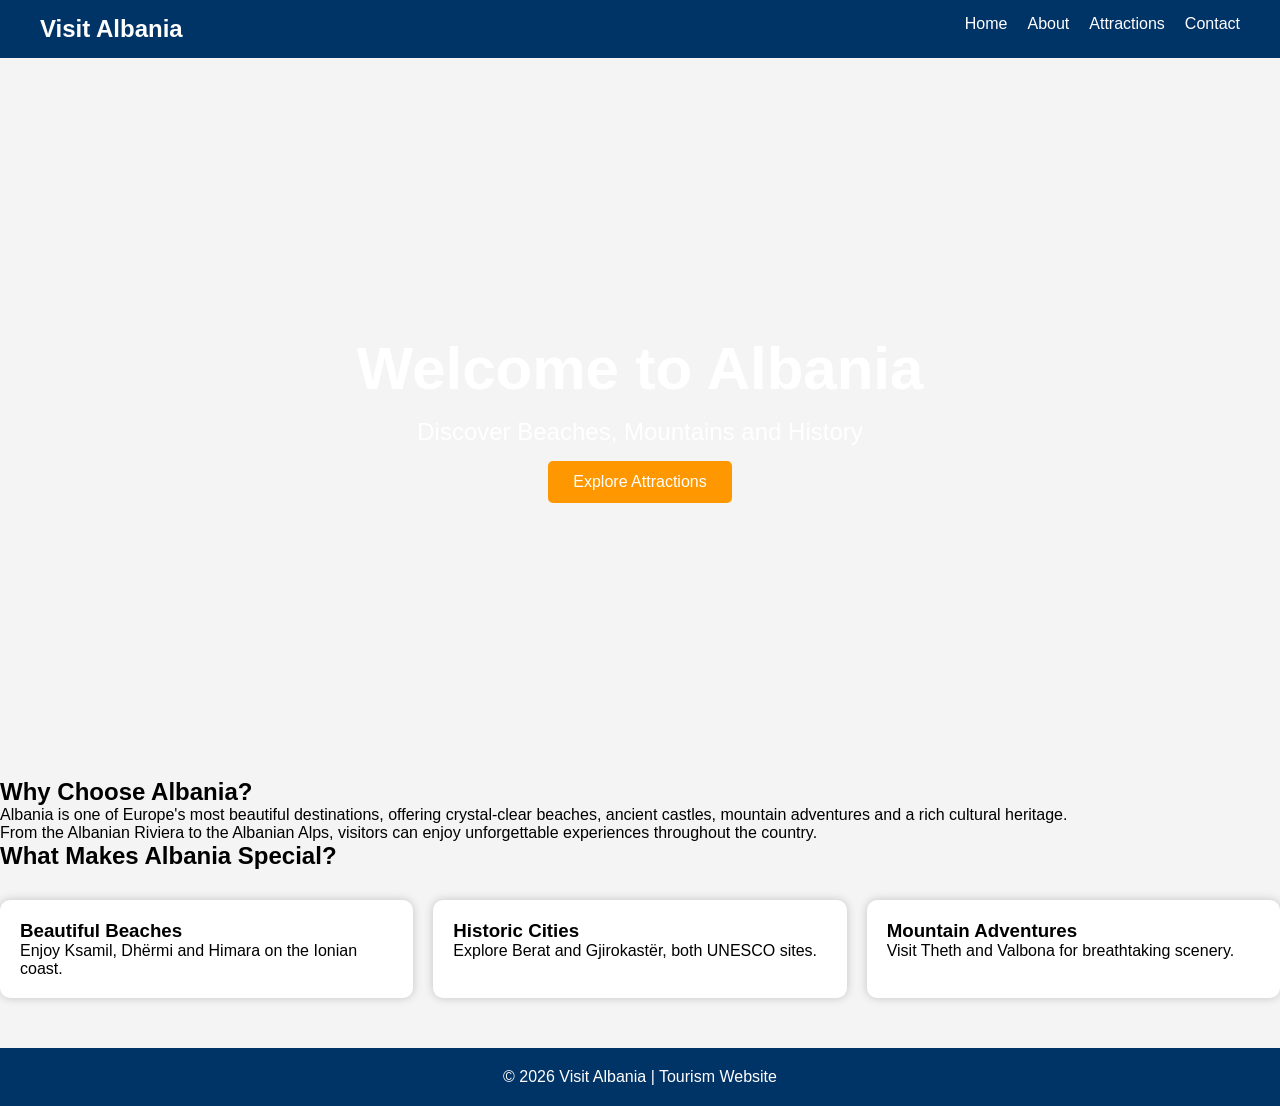
<file: index.html>
<!DOCTYPE html>
<html lang="en">
<head>
<meta charset="UTF-8">
<meta name="viewport" content="width=device-width, initial-scale=1.0">
<title>Visit Albania</title>
<link rel="stylesheet" href="style.css">
</head>

<body>

<header>
    <nav>
        <h2>Visit Albania</h2>
        <ul>
            <li><a href="index.html">Home</a></li>
            <li><a href="about.html">About</a></li>
            <li><a href="places.html">Attractions</a></li>
            <li><a href="contact.html">Contact</a></li>
        </ul>
    </nav>
</header>

<section class="hero">
    <h1>Welcome to Albania</h1>
    <p>Discover Beaches, Mountains and History</p>
    <a href="places.html" class="btn">Explore Attractions</a>
</section>

<section class="intro">
    <h2>Why Choose Albania?</h2>

    <p>
        Albania is one of Europe's most beautiful destinations,
        offering crystal-clear beaches, ancient castles,
        mountain adventures and a rich cultural heritage.
    </p>

    <p>
        From the Albanian Riviera to the Albanian Alps,
        visitors can enjoy unforgettable experiences throughout the country.
    </p>
</section>

<section class="highlights">
    <h2>What Makes Albania Special?</h2>

    <div class="cards">

        <div class="card">
            <h3>Beautiful Beaches</h3>
            <p>Enjoy Ksamil, Dhërmi and Himara on the Ionian coast.</p>
        </div>

        <div class="card">
            <h3>Historic Cities</h3>
            <p>Explore Berat and Gjirokastër, both UNESCO sites.</p>
        </div>

        <div class="card">
            <h3>Mountain Adventures</h3>
            <p>Visit Theth and Valbona for breathtaking scenery.</p>
        </div>

    </div>
</section>

<footer>
    <p>© 2026 Visit Albania | Tourism Website</p>
</footer>

</body>
</html>
</file>
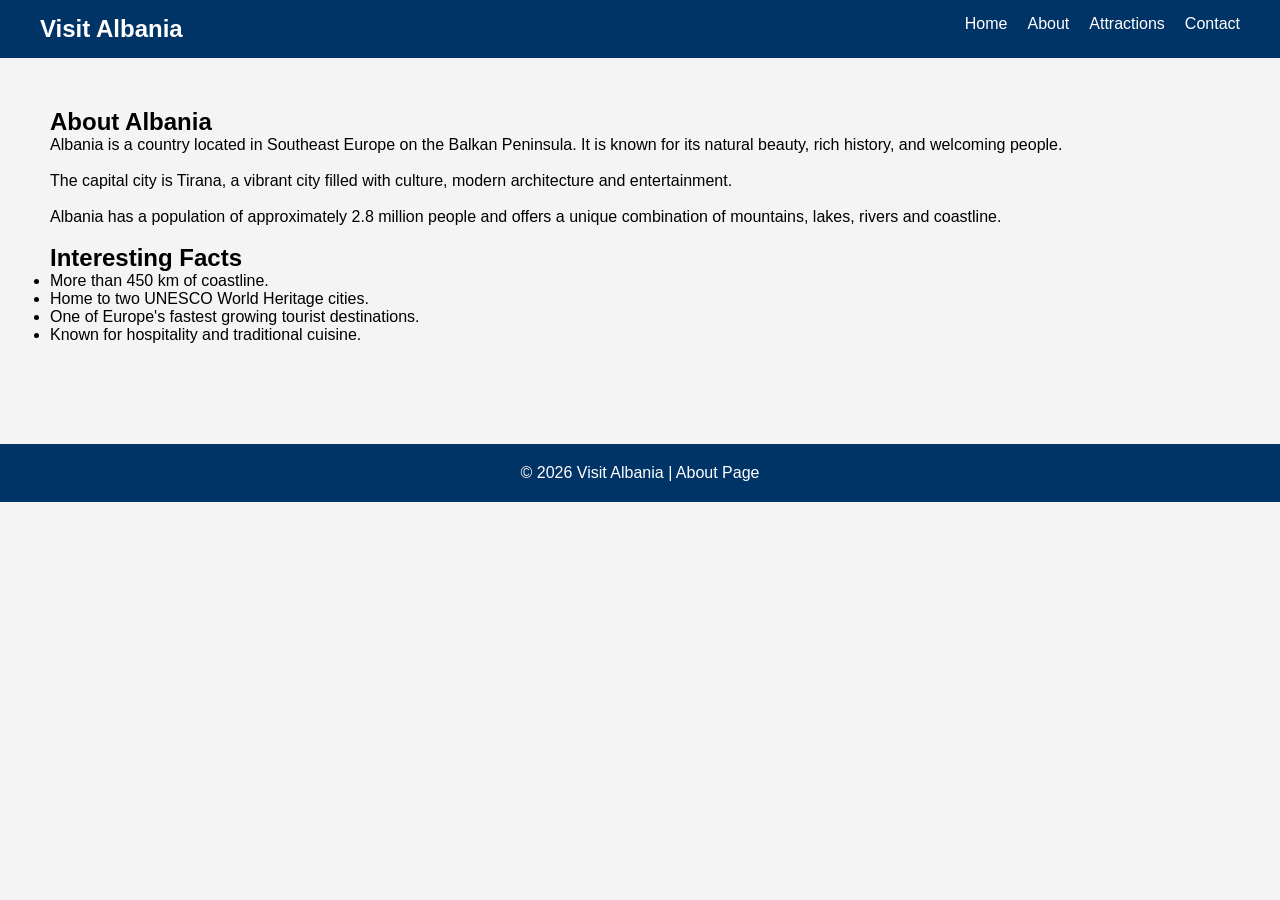
<file: about.html>
<!DOCTYPE html>
<html lang="en">
<head>
<meta charset="UTF-8">
<title>About Albania</title>
<link rel="stylesheet" href="style.css">
</head>

<body>

<header>
<nav>
<h2>Visit Albania</h2>

<ul>
<li><a href="index.html">Home</a></li>
<li><a href="about.html">About</a></li>
<li><a href="places.html">Attractions</a></li>
<li><a href="contact.html">Contact</a></li>
</ul>

</nav>
</header>

<section class="page">

<h1>About Albania</h1>

<p>
Albania is a country located in Southeast Europe on the Balkan Peninsula.
It is known for its natural beauty, rich history, and welcoming people.
</p>

<br>

<p>
The capital city is Tirana, a vibrant city filled with culture,
modern architecture and entertainment.
</p>

<br>

<p>
Albania has a population of approximately 2.8 million people and offers
a unique combination of mountains, lakes, rivers and coastline.
</p>

<br>

<h2>Interesting Facts</h2>

<ul>
<li>More than 450 km of coastline.</li>
<li>Home to two UNESCO World Heritage cities.</li>
<li>One of Europe's fastest growing tourist destinations.</li>
<li>Known for hospitality and traditional cuisine.</li>
</ul>

</section>

<footer>
<p>© 2026 Visit Albania | About Page</p>
</footer>

</body>
</html>
</file>
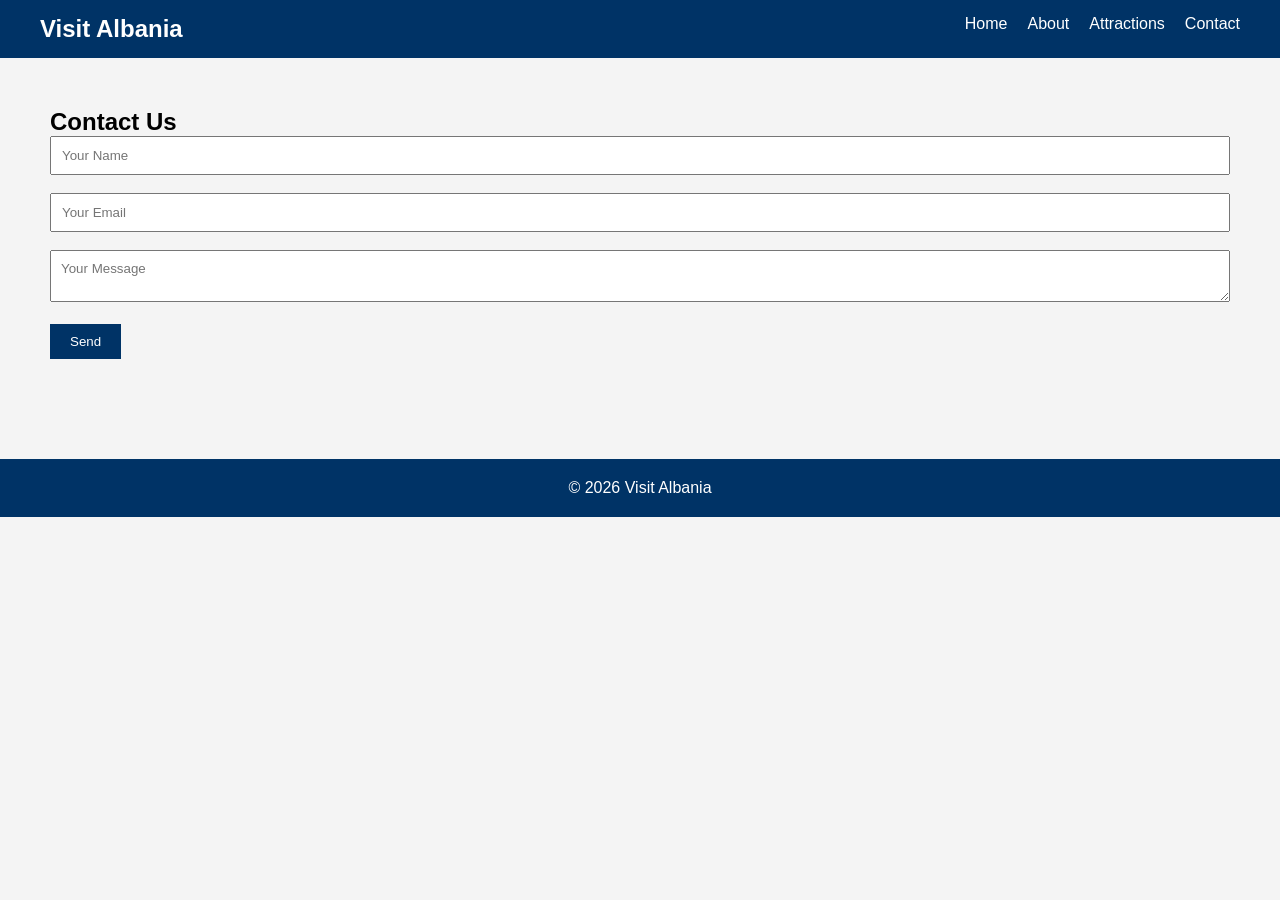
<file: contact.html>
<!DOCTYPE html>
<html lang="en">
<head>
<meta charset="UTF-8">
<title>Contact</title>
<link rel="stylesheet" href="style.css">
</head>

<body>

<header>
<nav>
<h2>Visit Albania</h2>
<ul>
<li><a href="index.html">Home</a></li>
<li><a href="about.html">About</a></li>
<li><a href="places.html">Attractions</a></li>
<li><a href="contact.html">Contact</a></li>
</ul>
</nav>
</header>

<section class="page">

<h1>Contact Us</h1>

<form>
<input type="text" placeholder="Your Name"><br><br>
<input type="email" placeholder="Your Email"><br><br>
<textarea placeholder="Your Message"></textarea><br><br>
<button type="submit">Send</button>
</form>

</section>

<footer>
<p>© 2026 Visit Albania</p>
</footer>

</body>
</html>
</file>
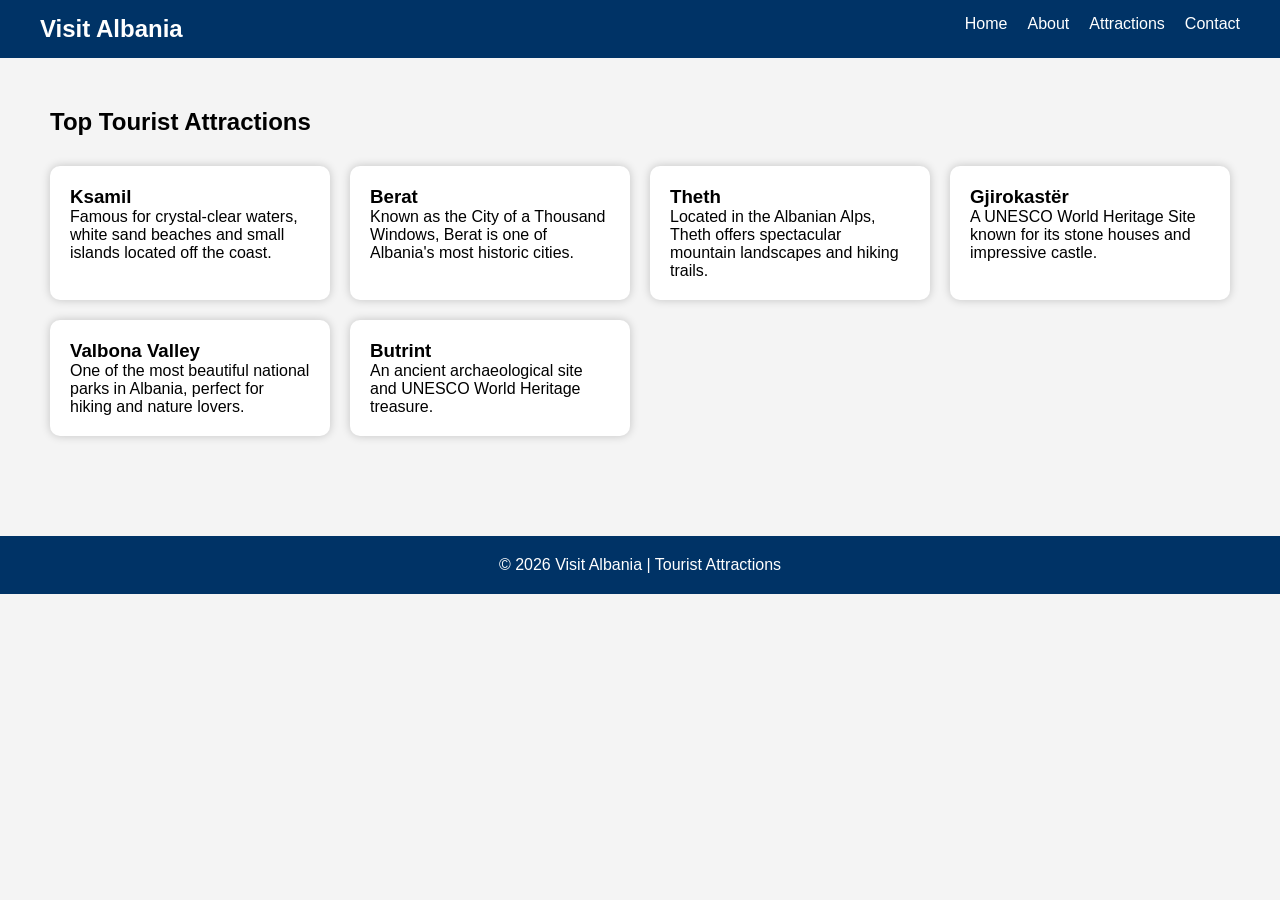
<file: places.html>
<!DOCTYPE html>
<html lang="en">
<head>
<meta charset="UTF-8">
<title>Top Attractions</title>
<link rel="stylesheet" href="style.css">
</head>

<body>

<header>
<nav>

<h2>Visit Albania</h2>

<ul>
<li><a href="index.html">Home</a></li>
<li><a href="about.html">About</a></li>
<li><a href="places.html">Attractions</a></li>
<li><a href="contact.html">Contact</a></li>
</ul>

</nav>
</header>

<section class="page">

<h1>Top Tourist Attractions</h1>

<div class="cards">

<div class="card">
<h3>Ksamil</h3>
<p>
Famous for crystal-clear waters, white sand beaches
and small islands located off the coast.
</p>
</div>

<div class="card">
<h3>Berat</h3>
<p>
Known as the City of a Thousand Windows,
Berat is one of Albania's most historic cities.
</p>
</div>

<div class="card">
<h3>Theth</h3>
<p>
Located in the Albanian Alps, Theth offers
spectacular mountain landscapes and hiking trails.
</p>
</div>

<div class="card">
<h3>Gjirokastër</h3>
<p>
A UNESCO World Heritage Site known for
its stone houses and impressive castle.
</p>
</div>

<div class="card">
<h3>Valbona Valley</h3>
<p>
One of the most beautiful national parks in Albania,
perfect for hiking and nature lovers.
</p>
</div>

<div class="card">
<h3>Butrint</h3>
<p>
An ancient archaeological site and UNESCO World Heritage treasure.
</p>
</div>

</div>

</section>

<footer>
<p>© 2026 Visit Albania | Tourist Attractions</p>
</footer>

</body>
</html>
</file>
<file: style.css>
*{
margin:0;
padding:0;
box-sizing:border-box;
font-family:Arial,sans-serif;
}

body{
background:#f4f4f4;
}

nav{
background:#003366;
color:white;
display:flex;
justify-content:space-between;
padding:15px 40px;
}

nav ul{
display:flex;
list-style:none;
}

nav ul li{
margin-left:20px;
}

nav a{
color:white;
text-decoration:none;
}

.hero{
height:80vh;
background:url("https://images.unsplash.com/photo-1516483638261-f4dbaf036963");
background-size:cover;
background-position:center;
display:flex;
flex-direction:column;
justify-content:center;
align-items:center;
color:white;
text-align:center;
}

.hero h1{
font-size:60px;
}

.hero p{
font-size:24px;
margin:15px 0;
}

.btn{
background:#ff9800;
padding:12px 25px;
color:white;
text-decoration:none;
border-radius:5px;
}

.page{
padding:50px;
}

.cards{
display:grid;
grid-template-columns:repeat(auto-fit,minmax(250px,1fr));
gap:20px;
margin-top:30px;
}

.card{
background:white;
padding:20px;
border-radius:10px;
box-shadow:0 0 10px rgba(0,0,0,0.2);
}

footer{
background:#003366;
color:white;
text-align:center;
padding:20px;
margin-top:50px;
}

input,textarea{
width:100%;
padding:10px;
}

button{
background:#003366;
color:white;
border:none;
padding:10px 20px;
cursor:pointer;
}
</file>
